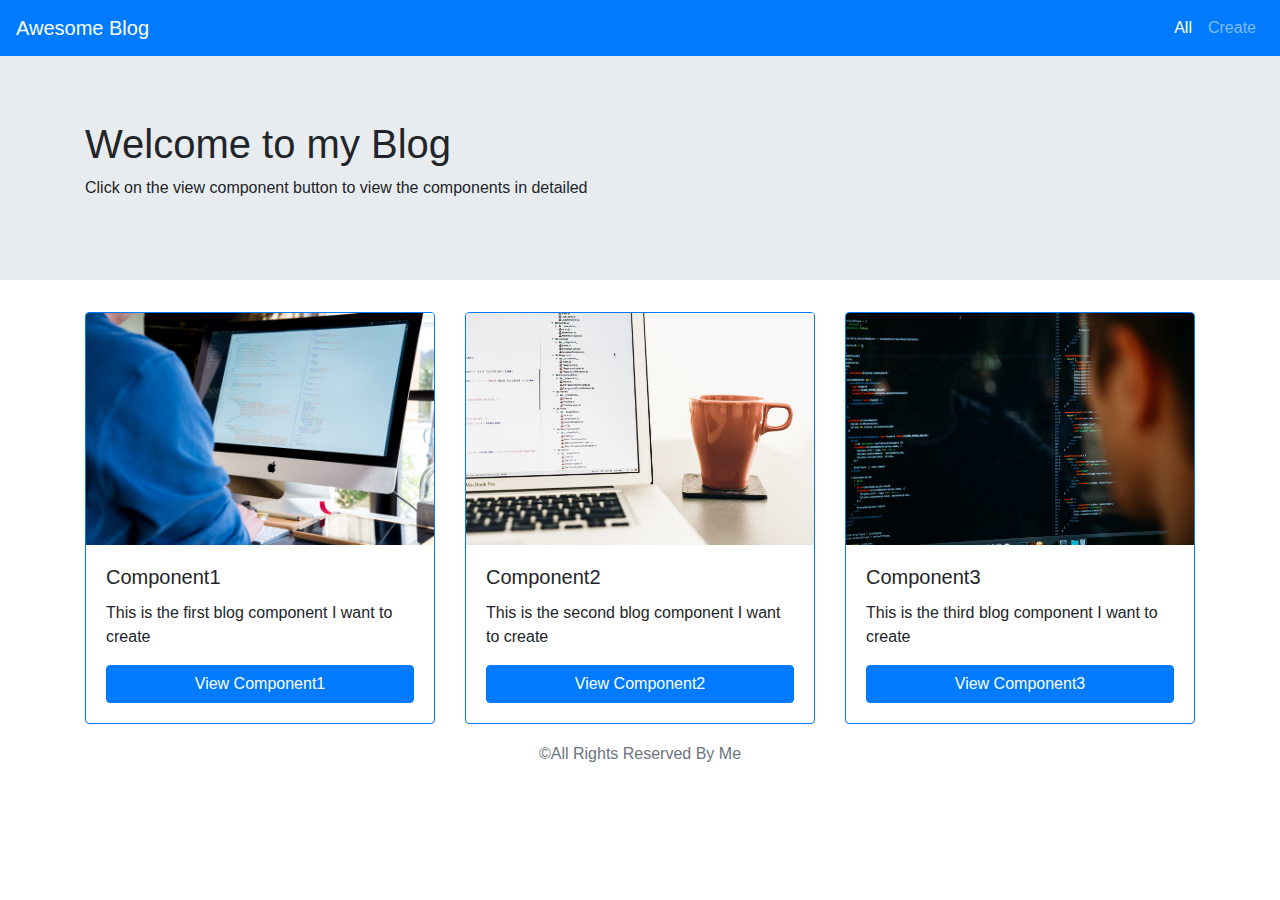
<file: bootstrap blog application/index.html>
<html>
<head>
<meta charset="utf-8">
<meta name="viewport" content="width=device-width, initial-scale=1.0, user-scalable=no">
<title>Blog Application</title>
     <link rel="stylesheet" href="https://stackpath.bootstrapcdn.com/bootstrap/4.3.1/css/bootstrap.min.css" 
     integrity="sha384-ggOyR0iXCbMQv3Xipma34MD+dH/1fQ784/j6cY/iJTQUOhcWr7x9JvoRxT2MZw1T" 
     crossorigin="anonymous">
<link rel="stylesheet" href="index.css">
</head>
<body>

<nav class="navbar navbar-expand-lg  navbar-dark bg-primary">
    
    <a class="navbar-brand" href="">Awesome Blog</a>
    <button type="button" class="navbar-toggler" data-toggle="collapse" data-target="#id1" >
        <span class="navbar-toggler-icon"></span> </button>
        <div class="collapse navbar-collapse justify-content-end" id="id1" >
            <ul class="navbar-nav">
                <li class="nav-item active" ><a class="nav-link" href="">All</a></li>
                <li class="nav-item" ><a class="nav-link" href="create.html">Create</a></li>
            </ul>
        </div>
    
</nav>

<div class="jumbotron jumbotron-fluid">
<div class="container">
   
        <h1>Welcome to my Blog</h1>
        <p>Click on the view component button to view the components in detailed </p>
    </div>
</div>



<div class="container">
    <div class="row justify-content-around">
        <div class="col">
            <div class="card border-primary style="width:18rem">
                <img class="card-img-top"  src="comp.jpg" alt="It's computer" >
                <div class="card-body">
                    <h5 class="card-title" >Component1</h5>
                    <p class="card-text">This is the first blog component I want to create </p>
                    <a href="blogview.html" class="btn btn-primary btn-block">View Component1</a>

                </div>
            </div>
        </div>

        <div class="col">
                <div class="card border-primary style="width:18rem">
                    <img class="card-img-top"  src="comp1.jpg" alt="It's computer" >
                    <div class="card-body">
                        <h5 class="card-title" >Component2</h5>
                        <p class="card-text">This is the second blog component I want to create </p>
                        <a href="blogview.html" class="btn btn-primary btn-block">View Component2</a>
    
                    </div>
                </div>
            </div>

            <div class="col">
                    <div class="card border-primary style="width:18rem">
                        <img class="card-img-top"  src="comp2.jpg" alt="It's computer" >
                        <div class="card-body">
                            <h5 class="card-title" >Component3</h5>
                            <p class="card-text">This is the third blog component I want to create </p>
                            <a href="blogview.html" class="btn btn-primary btn-block">View Component3</a>
        
                        </div>
                    </div>
                </div>
 </div>
</div>

<footer class="footer">
    <div class="container text-center">
        <span class="text-muted">&copy;All Rights Reserved By Me</span>
    </div>
</footer>


<script src="https://code.jquery.com/jquery-3.3.1.slim.min.js" integrity="sha384-q8i/X+965DzO0rT7abK41JStQIAqVgRVzpbzo5smXKp4YfRvH+8abtTE1Pi6jizo" crossorigin="anonymous"></script>
<script src="https://cdnjs.cloudflare.com/ajax/libs/popper.js/1.14.7/umd/popper.min.js" integrity="sha384-UO2eT0CpHqdSJQ6hJty5KVphtPhzWj9WO1clHTMGa3JDZwrnQq4sF86dIHNDz0W1" crossorigin="anonymous"></script>
<script src="https://stackpath.bootstrapcdn.com/bootstrap/4.3.1/js/bootstrap.min.js" integrity="sha384-JjSmVgyd0p3pXB1rRibZUAYoIIy6OrQ6VrjIEaFf/nJGzIxFDsf4x0xIM+B07jRM" crossorigin="anonymous"></script>
</body>

</html>
</file>
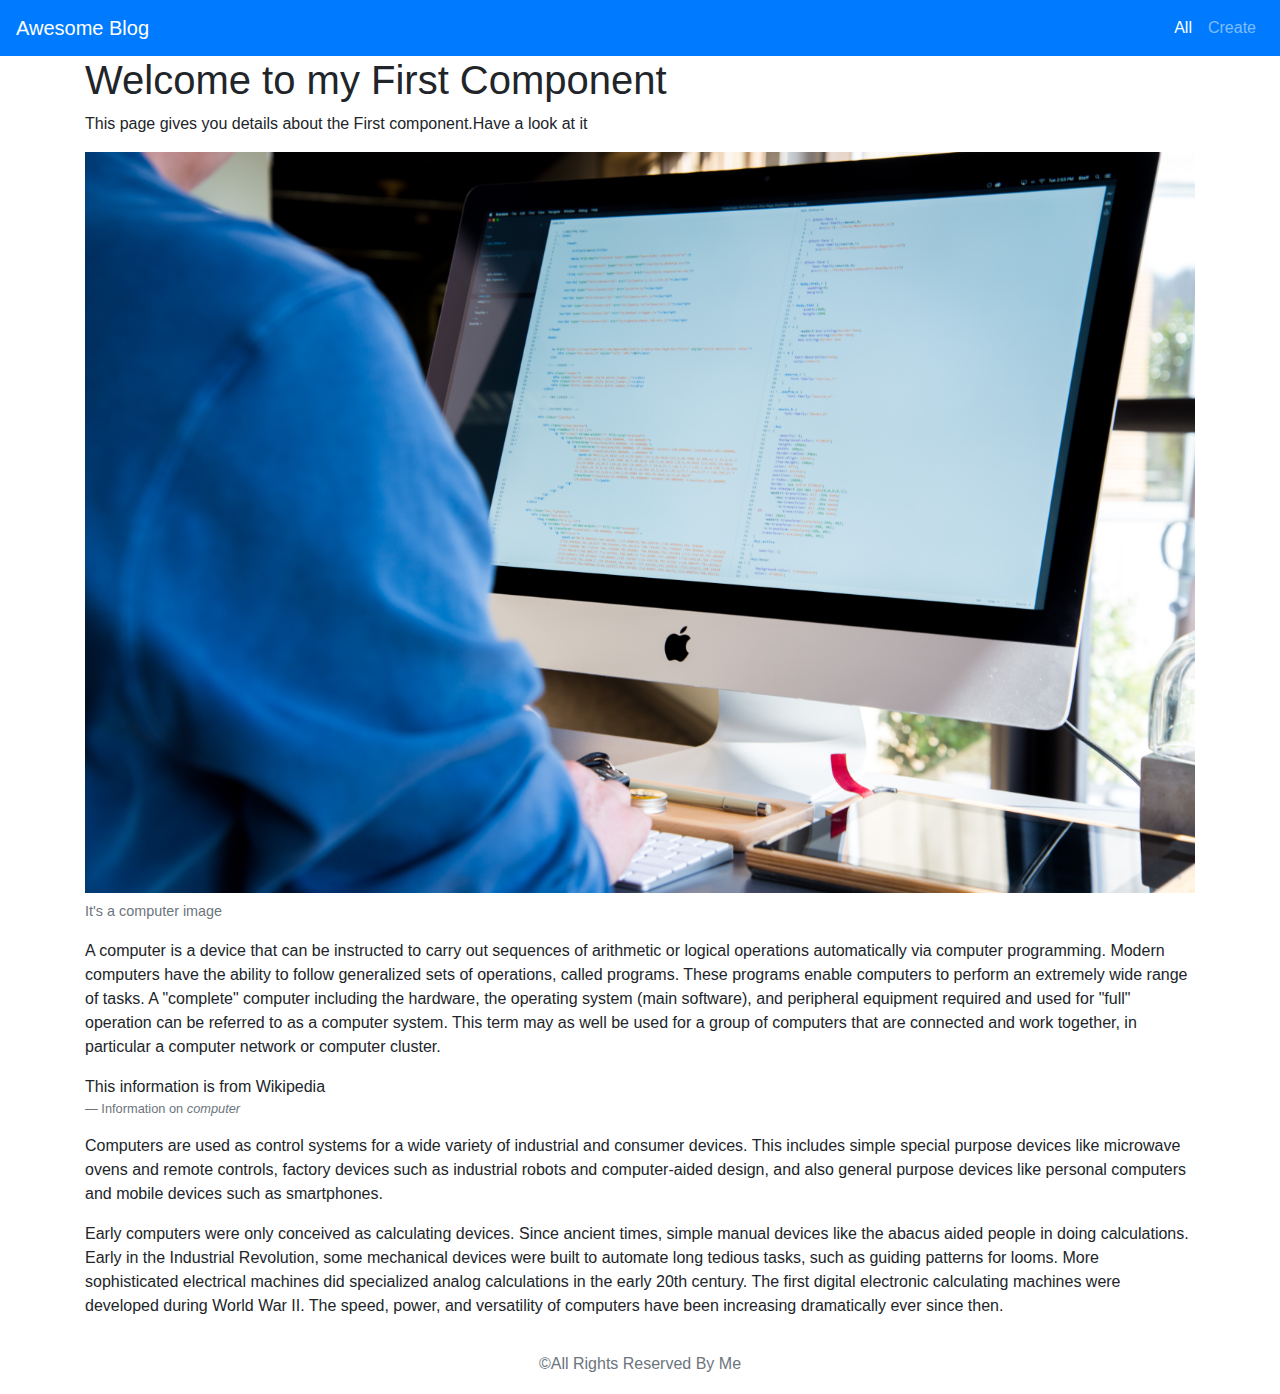
<file: bootstrap blog application/blogview.html>
<html>

<head>
    <meta charset="utf-8">
    <meta name="viewport" content="width=device-width, initial-scale=1.0, user-scalable=no">
    <title>Blog Application</title>
    <link rel="stylesheet" href="https://stackpath.bootstrapcdn.com/bootstrap/4.3.1/css/bootstrap.min.css" integrity="sha384-ggOyR0iXCbMQv3Xipma34MD+dH/1fQ784/j6cY/iJTQUOhcWr7x9JvoRxT2MZw1T"
        crossorigin="anonymous">
    <link rel="stylesheet" href="index.css">
</head>

<body>

    <nav class="navbar navbar-expand-lg  navbar-dark bg-primary">

        <a class="navbar-brand" href="index.html">Awesome Blog</a>
        <button type="button" class="navbar-toggler" data-toggle="collapse" data-target="#id1">
            <span class="navbar-toggler-icon"></span> </button>
        <div class="collapse navbar-collapse justify-content-end" id="id1">
            <ul class="navbar-nav">
                <li class="nav-item active"><a class="nav-link" href="">All</a></li>
                <li class="nav-item"><a class="nav-link" href="create.html">Create</a></li>
            </ul>
        </div>

    </nav>

    <div class="container">
        <h1>Welcome to my First Component </h1>
        <p>This page gives you details about the First component.Have a look at it </p>
    </div>

    <div class="container">
        <div class="row">
            <div class="col">
                <figure class="figure">
                    <img src="comp.jpg" class="figure-img img-fluid" alt="computer">
                    <figcaption class="figure-caption">It's a computer image</figcaption>
                </figure>
            </div>
        </div>
    </div>

    <div class="container">
        <p>A computer is a device that can be instructed to carry out sequences of arithmetic or logical operations
            automatically via computer programming. Modern computers have the ability
            to follow generalized sets of operations, called programs.
            These programs enable computers to perform an extremely wide range of tasks. A "complete" computer
            including the hardware, the operating system (main software), and peripheral equipment required and used
            for "full" operation can be referred to as a computer system.
            This term may as well be used for a group of computers that are connected and work together, in particular
            a computer network or computer cluster.</p>
        <blockquote>This information is from Wikipedia
            <footer class="blockquote-footer">Information on 
                <cite >computer</cite>
            </footer>
        </blockquote>

        <p>Computers are used as control systems for a wide variety of industrial and consumer devices. This includes
            simple special purpose devices like microwave ovens and remote controls, factory devices such as industrial
            robots and computer-aided design, and also general purpose devices like personal computers and mobile
            devices such as smartphones.</p>
        <p>Early computers were only conceived as calculating devices. Since ancient times, simple manual devices like
            the abacus aided people in doing calculations. Early in the Industrial Revolution, some mechanical devices
            were built to automate long tedious tasks, such as guiding patterns for looms. More sophisticated
            electrical machines did specialized analog calculations in the early 20th century. The first digital
            electronic calculating machines were developed during World War II. The speed, power, and versatility of
            computers have been increasing dramatically ever since then.</p>
    </div>

    <footer class="footer">
        <div class="container text-center">
            <span class="text-muted">&copy;All Rights Reserved By Me</span>
        </div>
    </footer>


    <script src="https://code.jquery.com/jquery-3.3.1.slim.min.js" integrity="sha384-q8i/X+965DzO0rT7abK41JStQIAqVgRVzpbzo5smXKp4YfRvH+8abtTE1Pi6jizo"
        crossorigin="anonymous"></script>
    <script src="https://cdnjs.cloudflare.com/ajax/libs/popper.js/1.14.7/umd/popper.min.js" integrity="sha384-UO2eT0CpHqdSJQ6hJty5KVphtPhzWj9WO1clHTMGa3JDZwrnQq4sF86dIHNDz0W1"
        crossorigin="anonymous"></script>
    <script src="https://stackpath.bootstrapcdn.com/bootstrap/4.3.1/js/bootstrap.min.js" integrity="sha384-JjSmVgyd0p3pXB1rRibZUAYoIIy6OrQ6VrjIEaFf/nJGzIxFDsf4x0xIM+B07jRM"
        crossorigin="anonymous"></script>
</body>

</html>
</file>
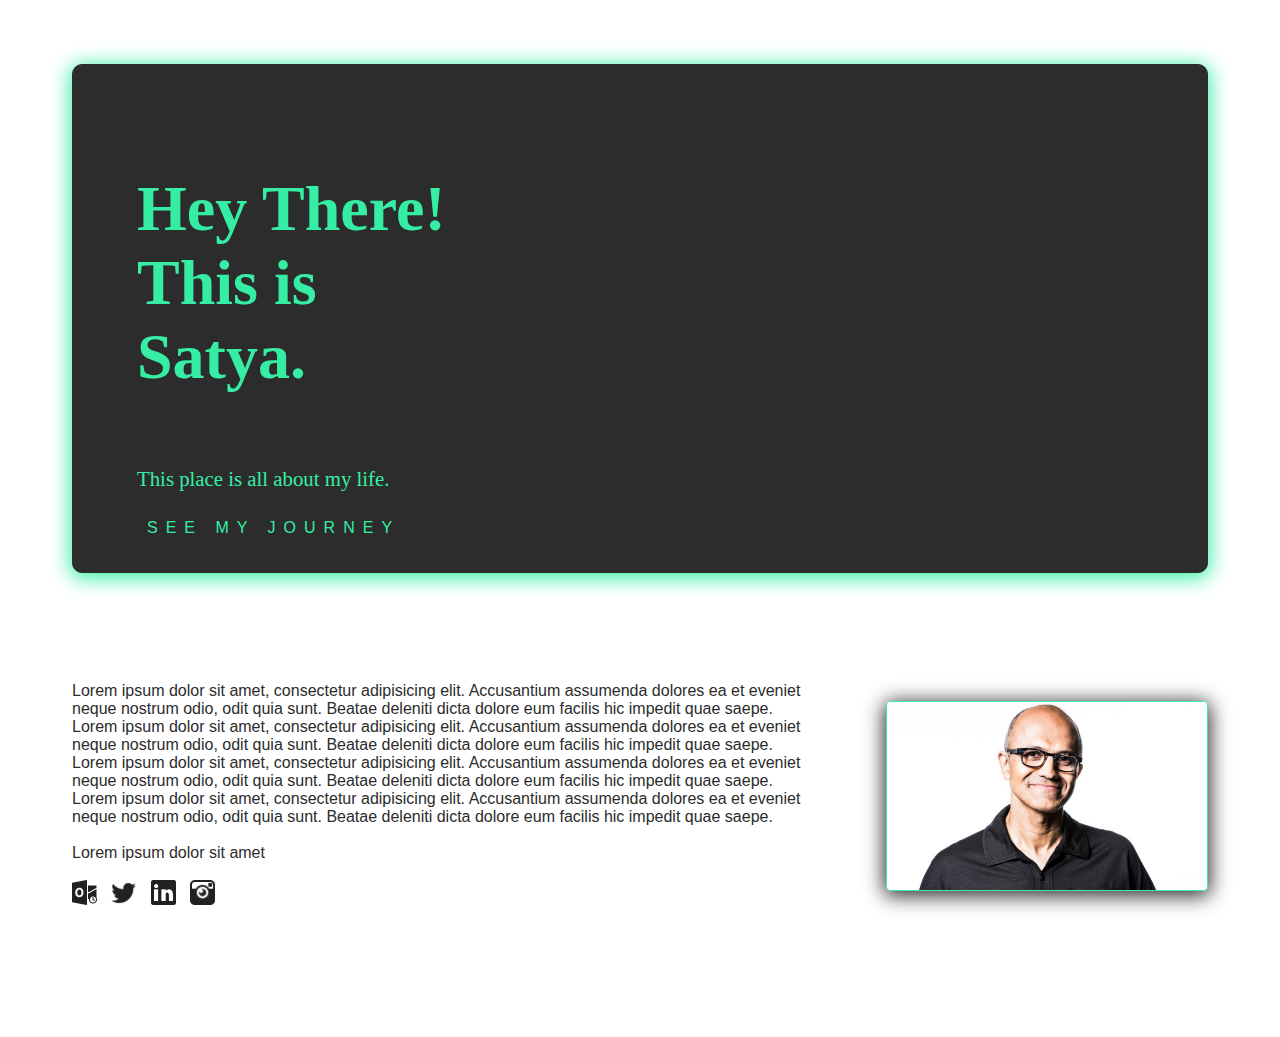
<file: portfolio/portfolio.html>
<html>
<head>
<title>portfolio</title>
<meta charset="utf-8">
<meta name="viewport" content="width=device-width,initial-scale=1.0,user-scalable=no">
<link rel="stylesheet" href="portfolio.css">

</head>
<body>
        
        <div class="container">
               
                    <div class="card">
                        <h1 class="heading">
                            Hey There! <br>This is<br> Satya.
                        </h1>
                        <p class="sub-heading">
                            This place is all about my life.
                            <br>
                            <button>See My Journey</button>
                        </p>
                    </div>
                <div class="row">
                        <div class="paragraph">
                            Lorem ipsum dolor sit amet, consectetur adipisicing elit. Accusantium assumenda dolores ea et eveniet neque nostrum odio,
                            odit quia sunt. Beatae deleniti dicta dolore eum facilis hic impedit quae saepe. Lorem ipsum dolor sit amet, consectetur
                            adipisicing elit. Accusantium assumenda dolores ea et eveniet neque nostrum odio, odit quia sunt. Beatae deleniti dicta
                            dolore eum facilis hic impedit quae saepe.
                            <br>
                            Lorem ipsum dolor sit amet, consectetur adipisicing elit. Accusantium assumenda dolores ea et eveniet neque nostrum odio,
                            odit quia sunt. Beatae deleniti dicta dolore eum facilis hic impedit quae saepe. Lorem ipsum dolor sit amet, consectetur
                            adipisicing elit. Accusantium assumenda dolores ea et eveniet neque nostrum odio, odit quia sunt. Beatae deleniti dicta
                            dolore eum facilis hic impedit quae saepe.
                            <br><br>
                            Lorem ipsum dolor sit amet
                            <div class="icon-group">
                                <img src="outlook.png" class="icon">
                                <img src="twitter.png" class="icon">
                                <img src="linkedin.png" class="icon">
                                <img src="instagram.png" class="icon">
                            </div>
                        </div>
                        <div class="image">
                            <img src="image.jpg" class="my-image">
                        </div>
                    </div>
        
</div>

</body>
</html>
</file>
<file: bootstrap blog application/index.css>
.html{
    position:relative;
    min-height:100%;
}



.body{
   
  margin-bottom:90px;

}

.footer{
    position:relative;
  bottom: 0;
  width:100%;
 height:60px;
 line-height:60px;
}
.container
{
    padding:0 15px;
    width:auto;
}
</file>
<file: portfolio/portfolio.css>
:root {
    font-size: 16px;
}

.container {
    display: flex;
    flex-wrap:wrap;
    flex-direction: column;
    margin: 5vw;
}
  .card {
    background: #2c2c2c;
    border: 1px solid #2c2c2c;
    border-radius: 10px;
    color: #35eea4;   
    box-shadow: 0px 3px 20px 2px   #35eea4;
    display: flex;
    flex-direction: column;
}

 .card .heading {
    color: #35eea4;  
    font-size: 4rem;
    font-weight: 700;
    margin-bottom: 1vh;
    padding: 5vw;
}

 .card .sub-heading {
    color: #35eea4;
    font-size: 1.3rem;
    margin:0;
    padding: 0 5vw 2vw;
}

 .card .sub-heading button {
    background: none;
    border: none;
    border-radius: 5px;
    color: #35eea4;
    font-size: 1rem;
    letter-spacing: 8px;
    margin-top: 2vh;
    padding: 10px;
    text-transform: uppercase;
    
}

  .card .sub-heading button:hover {
    cursor: pointer;
    box-shadow: 0 3px 20px 0 #35eea4;
}
.paragraph {
    color: #2c2c2c;
    font-family: "Istok Web", sans-serif;
    padding: 5vw 5vw 5vw 0;
}

.icon-group {
    margin-top: 2vh;
}

.icon-group .icon {
    margin-right: 10px;
    width: 25px;
}
.row {
    display: flex;
    flex-direction: row;
    align-items: center;
    margin-top: 5vh;
}

.row .my-image {
    border: 1px solid #35eea4;
    border-radius: 5px;
    box-shadow: 0px 3px 20px 2px #2c2c2c;
    width: 25vw;
}

@media only screen and (max-width: 725px) {
    .row {
        flex-direction: column;
    }
    .row .image {
        order: -1;
    }
    .row .my-image {
        width: 60vw;
    }
}
</file>
